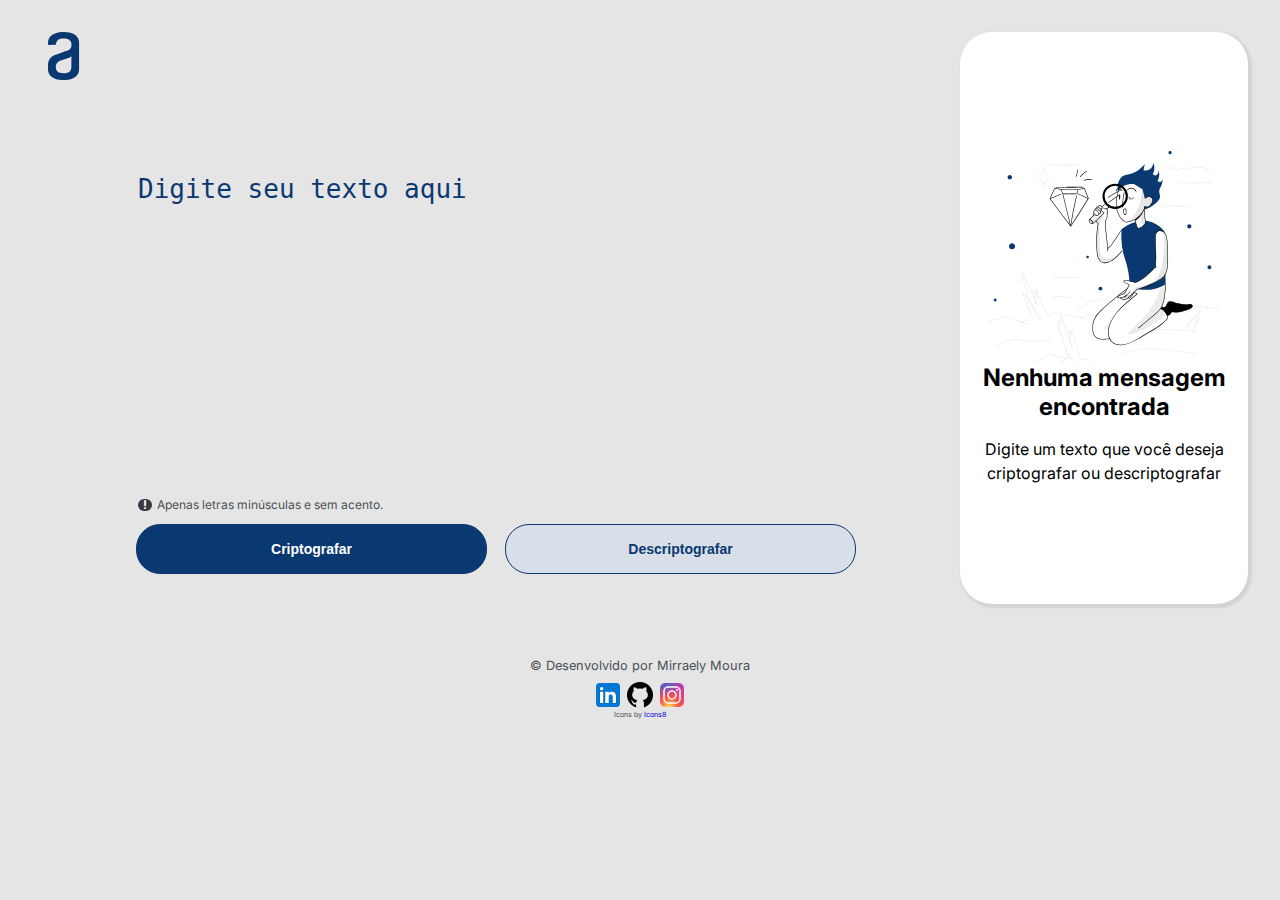
<file: index.html>
<!DOCTYPE html>
<html lang="pt-BR" class="dark">

<head>
    <meta charset="UTF-8">
    <meta http-equiv="X-UA-Compatible" content="IE=edge">
    <meta name="viewport" content="width=device-width, initial-scale=1.0">
    <link rel="stylesheet" href="styles/reset.css">
    <link rel="stylesheet" href="styles/index.css">
    <link rel="preconnect" href="https://fonts.googleapis.com">
<link rel="preconnect" href="https://fonts.gstatic.com" crossorigin>
<link href="https://fonts.googleapis.com/css2?family=Inter:ital,opsz,wght@0,14..32,100..900;1,14..32,100..900&display=swap" rel="stylesheet">
    <script src="index.js" type="text/javascript" defer></script>
    <title>Decodificador - Challenge Oracle ONE</title>
</head>

<body>
    <main>
        <aside>
            <nav>
                <ul>
                    <li class="logo-ligth">
                        <img src="imagens\alura-logo.svg" alt="Alura logo">
                    </li>
                </ul>
            </nav>
        </aside>
        <section class="container">
            <section class="left-panel">
                <div class="text-panel">
                    <div>
                        <textarea id="textoCriptografar" maxlength="2000" rows="1"
                            placeholder="Digite seu texto aqui" class="left-textarea"></textarea>
                    </div>
                    <div>
                        <p class="attention-text">
                            <span class="attention">!</span>
                            Apenas letras minúsculas e sem acento.
                        </p>
                        <div class="buttons">
                            <button class="encrypt" id="criptografar">
                                Criptografar
                            </button>
                            <button class="decrypt" id="descriptografar">
                                Descriptografar
                            </button>
                        </div>
                    </div>
                </div>
            </section>
            <section class="right-panel">
                <div class="right-panel-container no-text">
                    <div class="right-panel-box">
                        <figure class="light-panel-image">
                            <img src="imagens/diamante.svg"
                                alt="Person's image holding a magnifying glass to see a diamond.">
                        </figure>
                        <div class="alert-text">
                            <h3 class="title-alert-text">Nenhuma mensagem encontrada</h3>
                            <p>Digite um texto que você deseja criptografar ou descriptografar</p>
                        </div>
                    </div>
                </div>
                <div class="encryption-text display-none">
                    <div class="conteiner-criptografia">
                        <div>
                            <textarea id="textoCriptografado"  class="rigth-textarea" readonly></textarea>
                        </div>
                        <div class="secondary-buttons">
                            <button id="copiar">Copiar</button>
                            <button id="apagar">Apagar</button>
                        </div>
                    </div>
                </div>
            </section>
        </section>
    </main>
    <footer>
        <div class="center-text">
            &copy; Desenvolvido por Mirraely Moura
        </div>
        <div>
            <figure class="logos">
                <div class="networks">
                    <a href="https://www.linkedin.com/in/mirraely/" target="_blank">
                        <img src="imagens/linkedin.png" alt="logoLinkedin">
                    </a>
                    <a href="https://github.com/mirraelly" target="_blank">
                        <img src="imagens/github.png" alt="logoGitHub">
                    </a>
                    <a href="https://www.instagram.com/mirraely__/" target="_blank">
                        <img src="imagens/instagram.png" alt="logoInstagram">
                    </a>
                </div>
                <figcaption>Icons by <a target="_blank" href="https://icons8.com">Icons8</a>
                </figcaption>
            </figure>
        </div>
    </footer>
</body>

</html>
</file>
<file: styles/index.css>
:root {
  --backgroud-color: #e5e5e5;
  --text-color: #495057;
  --primary-color: #0a3871;
  --secondary-color: #ffffff;
  --alert-color: #343a40;
  --shadow-color: lightgrey;
  --backgroud-button-color: #d8dfe8;
  --cripto-hover-btn-color: #bbbbbbd5;
  --backgroud-scroll: #888;
  --backgroud-scroll-hover: #555;
  --backgroud-scrollbar-track: #f1f1f1;
}

body {
  background-color: var(--backgroud-color);
  font-family: "Inter", sans-serif;
  font-weight: 400;
  font-size: 1em;
}

main {
  display: flex;
  justify-content: space-between;
  padding: 2em 2em 2em 0;
}

aside {
  margin: 0 auto;
}

aside h1 {
  font-family: bold;
  margin: 0;
  font-size: 3rem;
  color: var(--primary-color);
  text-shadow: var(--secondary-color) -2px 1px 1px;
}

.container {
  width: 70em;
  display: flex;
  justify-content: space-around;
  gap: 2em;
}

.container .left-panel {
  flex: 3;
}

.container > .left-panel > .text-panel {
  width: 90%;
  height: 18.75em;
  margin: 8.5em 0.5em;
}

textarea {
  border: none;
  outline: none;
  resize: none;
  line-height: 150%;
  width: 100%;
  background-color: transparent;
  color: var(--primary-color);
}

.left-textarea {
  font-size: 2em;
  height: 12em;
}

.rigth-textarea {
  font-size: 1.5em;
  height: 20em;
  color: var(--alert-color);
}

::placeholder {
  color: var(--primary-color);
}

.attention-text {
  color: var(--text-color);
  padding: 1.0625em 0.1875em;
  font-size: 0.75em;
  line-height: 1em;
}

.attention {
  color: var(--secondary-color);
  background-color: var(--alert-color);
  font-weight: bold;
  height: 1em;
  line-height: 1em;
  width: 1.125em;
  border-radius: 9px;
  display: block;
  text-align: center;
  float: left;
  margin-right: 0.4375em;
}

.buttons {
  font-size: 0;
  display: flex;
  justify-content: space-between;
  gap: 2.5%;
}

.buttons button.encrypt:hover {
  filter: brightness(110%);
}

.buttons button.encrypt:active {
  box-shadow: 2px 2px var(--cripto-hover-btn-color);
}

.buttons button.decrypt:hover {
  filter: brightness(90%);
  background: var(--background-color);
}

.buttons button.decrypt:active {
  box-shadow: 2px 2px var(--background-color);
}

button {
  flex: 1;
  cursor: pointer;
  font-size: 14px;
  border-radius: 24px;
  font-weight: bold;
  border: solid 1px var(--primary-color);
  background-color: var(--secondary-color);
}

.encrypt,
.decrypt {
  padding: 16px 0;
}

.encrypt {
  background-color: var(--primary-color);
  color: var(--secondary-color);
}

.decrypt {
  background-color: var(--backgroud-button-color);
  color: var(--primary-color);
}

.right-panel {
  display: flex;
  justify-content: space-around;
  align-items: center;
  text-align: center;
  flex: 1;
  border-radius: 2em;
  background-color: var(--secondary-color);
  box-shadow: 2px 2px 2px 2px var(--shadow-color);
  overflow: hidden;
  min-width: 18em;
}

.display-none {
  display: none !important;
}

.display-block {
  display: block;
}

figure {
  width: 90%;
  padding: 0;
  margin: 0 auto;
}

figure img {
  width: 100%;
}

figure figcaption {
  text-align: center;
  font-size: 0.5625em;
}

.encryption-text {
  height: 100%;
}

.conteiner-criptografia {
  display: flex;
  align-items: end;
  flex-direction: column;
  height: 100%;
  padding: 1.25em;
}

.secondary-buttons {
  display: flex;
  justify-content: space-around;
  width: 90%;
  margin: auto;
  gap: 0.625em;
}

.secondary-buttons button {
  padding: 0.5em 0;
}

.no-text {
  padding: 3em 0;
  display: flex;
  flex-direction: column;
  gap: 1.2em;
  width: 90%;
  margin: 0 auto;
}

.alert-text {
  display: flex;
  flex-direction: column;
  gap: 1em;
}

.right-panel h3 {
  font-size: 1.5em;
  font-weight: 700;
  line-height: 120%;
}

.no-text p {
  line-height: 150%;
}

footer {
  clear: both;
  font-size: 0.8em;
  padding-top: 1.875em;
  color: var(--text-color);
  padding-bottom: 1em;
}

.center-text {
  text-align: center;
}

.logos {
  padding: 0.5em 0;
}

.networks {
  width: 96px;
  margin: 0 auto;
  font-size: 0;
}

.networks img {
  width: 32px;
}

a {
  text-decoration: none;
}

/* responsividade */

@media screen and (max-width: 768px) {
  main {
    padding: 3em 0em 1em 1.2em;
    flex-direction: column;
    justify-content: center;
  }

  aside {
    margin: 0;
  }

  .container {
    flex-direction: column;
    width: 100%;
    margin-top: unset;
    gap: 4em;
  }

  .container > .left-panel > .text-panel {
    margin: 4.5em 0em;
    width: 100%;
  }

  .container > .left-panel > .text-panel #textoCriptografar {
    max-width: 97%;
    max-height: 9em;
  }

  .text-panel .buttons {
    max-width: 94%;
  }

  .light-panel-image {
    display: none;
  }
  .right-panel {
    margin-right: 1.4em;
    min-width: unset;
    min-height: 10em;
  }

  .rigth-textarea {
    height: unset;
  }

  textarea {
    font-size: 16px;
    overflow: auto;
  }

  /* Scrollbar customization for WebKit (Chrome, Safari) */
  textarea::-webkit-scrollbar {
    width: 8px;
  }

  textarea::-webkit-scrollbar-thumb {
    background-color: var(--backgroud-scroll);
    border-radius: 4px;
  }

  textarea::-webkit-scrollbar-thumb:hover {
    background-color: var(--backgroud-scroll-hover);
  }

  textarea::-webkit-scrollbar-track {
    background: var(--backgroud-scrollbar-track);
  }

  /* Scrollbar customization for Firefox */

  textarea {
    scrollbar-width: thin;
    scrollbar-color: var(--backgroud-scroll-hover) var(--backgroud-scrollbar-track);
  }

  .conteiner-criptografia {
    align-items: flex-start;
  }

  .no-text {
    width: 100%;
    padding: 2em 1em;
    justify-content: center;
  }

  .right-panel h3 {
    font-size: 1.2em;
  }

  .right-panel p {
    font-size: 0.9em;
  }

  footer .center-text {
    display: flex;
    justify-content: center;
    flex-direction: column;
  }
}

@media screen and (max-width: 375px) {
  .buttons,
  .botoes-secundarios {
    gap: 18px;
    flex-direction: column;
  }

  .encrypt,
  .decrypt {
    padding: 18px 0;
  }
}
</file>
